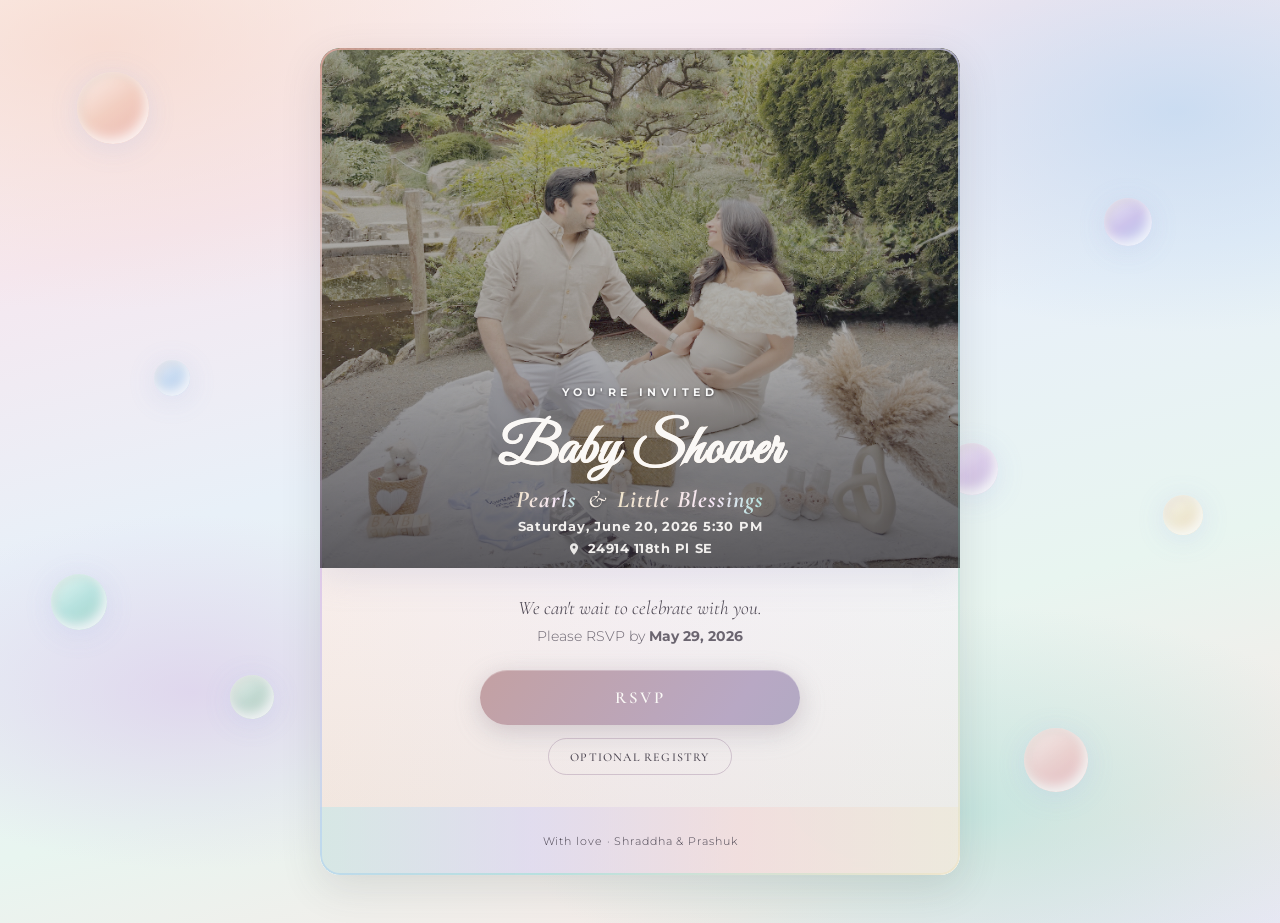
<file: babyshower/index.html>
<!DOCTYPE html>
<html lang="en">
<head>
  <meta charset="UTF-8" />
  <meta name="viewport" content="width=device-width, initial-scale=1.0" />
  <title>Baby Shower RSVP</title>
  <link rel="preconnect" href="https://fonts.googleapis.com" />
  <link rel="preconnect" href="https://fonts.gstatic.com" crossorigin />
  <link href="https://fonts.googleapis.com/css2?family=Cormorant+Garamond:ital,wght@0,400;0,600;1,400&family=Montserrat:wght@300;400;500&family=Pinyon+Script&family=Great+Vibes&display=swap" rel="stylesheet" />
  <link rel="stylesheet" href="styles.css" />
</head>
<body>
  <div class="pearls" aria-hidden="true">
    <span class="pearl pearl-1"></span>
    <span class="pearl pearl-2"></span>
    <span class="pearl pearl-3"></span>
    <span class="pearl pearl-4"></span>
    <span class="pearl pearl-5"></span>
    <span class="pearl pearl-6"></span>
    <span class="pearl pearl-7"></span>
    <span class="pearl pearl-8"></span>
  </div>

  <main class="card">
    <header class="hero">
      <img
        src="assets/baby-shower-photo.jpg"
        alt="Baby shower celebration"
        class="hero-photo"
        id="heroPhoto"
        onerror="this.src='assets/placeholder-photo.svg'"
      />
      <div class="hero-overlay">
        <p class="eyebrow">You're invited</p>
        <h1 class="hero-title">Baby Shower</h1>
        <p class="subtitle">
          <span class="subtitle-part">Pearls</span>
          <span class="subtitle-join">&amp;</span>
          <span class="subtitle-part">Little Blessings</span>
        </p>
        <p class="event-date" id="eventDate">Saturday, June 20, 2026  5:30 PM</p>
        <p class="event-address">
          <svg class="location-icon" width="14" height="14" viewBox="0 0 24 24" fill="currentColor" aria-hidden="true">
            <path d="M12 2C8.13 2 5 5.13 5 9c0 5.25 7 13 7 13s7-7.75 7-13c0-3.87-3.13-7-7-7zm0 9.5a2.5 2.5 0 1 1 0-5 2.5 2.5 0 0 1 0 5z"/>
          </svg>
          24914 118th Pl SE
        </p>
      </div>
    </header>

    <section class="invite-section" aria-label="Invitation actions">
      <p class="invite-note">We can't wait to celebrate with you.</p>
      <p class="invite-deadline">Please RSVP by <strong>May 29, 2026</strong></p>
      <div class="invite-actions">
        <button type="button" class="btn-primary" id="openRsvpBtn">RSVP</button>
        <a
          class="btn-secondary"
          href="https://www.amazon.com/baby-reg/prashuk-ajmera-august-2026-kent/1NBHJ6YVA07BQ?ref_=cm_sw_r_cp_ud_dp_0M6ZE8SPP3PTC31KHE6E"
          target="_blank"
          rel="noopener noreferrer"
        >Optional registry</a>
      </div>
    </section>

    <footer class="card-footer">
      <p>With love · Shraddha &amp; Prashuk</p>
    </footer>
  </main>

  <div class="modal" id="rsvpModal" aria-hidden="true">
    <button type="button" class="modal-backdrop" id="modalBackdrop" aria-label="Close RSVP form" tabindex="-1"></button>
    <div
      class="modal-dialog"
      role="dialog"
      aria-modal="true"
      aria-labelledby="rsvpModalTitle"
    >
      <button type="button" class="modal-close" id="closeRsvpBtn" aria-label="Close RSVP form">
        <span aria-hidden="true">&times;</span>
      </button>

      <section class="form-section">
        <h2 id="rsvpModalTitle">RSVP</h2>
        <p class="form-intro">Let us know if you can join us.</p>

        <form id="rsvpForm" novalidate>
          <div class="field">
            <label for="fullName">Full name <span class="req">*</span></label>
            <input type="text" id="fullName" name="fullName" required autocomplete="name" placeholder="Your name" />
          </div>

          <div class="field">
            <label for="phone">Phone</label>
            <input type="tel" id="phone" name="phone" autocomplete="tel" placeholder="(555) 123-4567" />
          </div>

          <div class="field">
            <label>Will you attend? <span class="req">*</span></label>
            <div class="radio-group" role="radiogroup" aria-required="true">
              <label class="radio-pill">
                <input type="radio" name="attending" value="Yes" required />
                <span>Joyfully yes</span>
              </label>
              <label class="radio-pill">
                <input type="radio" name="attending" value="No" />
                <span>Regretfully no</span>
              </label>
              <label class="radio-pill">
                <input type="radio" name="attending" value="Maybe" />
                <span>Not sure yet</span>
              </label>
            </div>
          </div>

          <div class="field" id="guestCountField">
            <label for="guestCount">Number of guests <span class="req">*</span></label>
            <select id="guestCount" name="guestCount" required>
              <option value="1">1</option>
              <option value="2">2</option>
              <option value="3">3</option>
              <option value="4">4</option>
              <option value="5">5+</option>
            </select>
          </div>

          <div class="field">
            <label for="message">Message for the parents-to-be</label>
            <textarea id="message" name="message" rows="3" placeholder="We'd love to hear from you"></textarea>
          </div>

          <button type="submit" class="submit-btn" id="submitBtn">
            <span class="btn-text">Send RSVP</span>
            <span class="btn-spinner" hidden aria-hidden="true"></span>
          </button>
        </form>

        <p id="formStatus" class="form-status" role="status" aria-live="polite"></p>
      </section>
    </div>
  </div>

  <div class="sending-overlay" id="sendingOverlay" hidden aria-hidden="true">
    <div class="overlay-content" role="status" aria-live="polite">
      <div class="overlay-spinner" aria-hidden="true"></div>
      <span class="overlay-text">Sending…</span>
    </div>
  </div>

  <script src="app.js"></script>
</body>
</html>
</file>
<file: babyshower/styles.css>
:root {
  --pearl-white: #faf8f6;
  --pearl-cream: #f3efe8;
  --pearl-blush: #e8d4d0;
  --pearl-lavender: #d8d0e4;
  --pearl-mint: #d4e8e4;
  --pearl-gold: #c9b896;
  --pearl-rose: #c4a4a8;
  --pearl-slate: #6b6570;
  --pearl-deep: #4a4450;
  --pearl-peach: #f5d4c8;
  --pearl-sky: #b8d4f0;
  --pearl-champagne: #f0e4c8;
  --pearl-coral: #e8a8a0;
  --pearl-periwinkle: #a8b8e8;
  --pearl-sage: #b8d8c8;
  --pearl-lilac: #d8c0e8;
  --pearl-seafoam: #a8e0d8;
  --iridescent: linear-gradient(
    135deg,
    var(--pearl-coral) 0%,
    var(--pearl-blush) 18%,
    var(--pearl-lilac) 36%,
    var(--pearl-sky) 54%,
    var(--pearl-seafoam) 72%,
    var(--pearl-champagne) 100%
  );
  --shadow-soft: 0 12px 40px rgba(74, 68, 80, 0.14);
  --shadow-pearl: 0 4px 28px rgba(168, 184, 232, 0.35);
  --radius: 20px;
  --font-display: "Cormorant Garamond", Georgia, serif;
  --font-script: "Pinyon Script", "Cormorant Garamond", cursive;
  --font-body: "Montserrat", system-ui, sans-serif;
}

*,
*::before,
*::after {
  box-sizing: border-box;
}

html {
  scroll-behavior: smooth;
}

body {
  margin: 0;
  min-height: 100vh;
  font-family: var(--font-body);
  font-weight: 300;
  color: var(--pearl-deep);
  background:
    radial-gradient(ellipse 75% 55% at 8% 5%, rgba(245, 212, 200, 0.7), transparent 52%),
    radial-gradient(ellipse 65% 50% at 92% 12%, rgba(184, 212, 240, 0.65), transparent 48%),
    radial-gradient(ellipse 70% 45% at 75% 88%, rgba(168, 224, 216, 0.6), transparent 50%),
    radial-gradient(ellipse 55% 40% at 15% 75%, rgba(216, 192, 232, 0.55), transparent 48%),
    radial-gradient(ellipse 50% 35% at 50% 45%, rgba(240, 228, 200, 0.4), transparent 55%),
    linear-gradient(
      165deg,
      #fdf6f2 0%,
      #f5e8f0 22%,
      #e8f0f8 45%,
      #e8f5f0 68%,
      #f5ebe8 88%,
      #ebe8f5 100%
    );
  padding: 2rem 1rem 3rem;
  position: relative;
  overflow-x: hidden;
}

/* Floating pearl orbs */
.pearls {
  position: fixed;
  inset: 0;
  pointer-events: none;
  z-index: 0;
}

.pearl {
  position: absolute;
  border-radius: 50%;
  background: radial-gradient(circle at 30% 28%, #fff 0%, rgba(255, 255, 255, 0.7) 25%, transparent 55%),
    radial-gradient(circle at 70% 75%, rgba(201, 184, 150, 0.35) 0%, transparent 50%),
    linear-gradient(145deg, #f5f0ea, #d8cfc4);
  box-shadow:
    inset -4px -6px 12px rgba(255, 255, 255, 0.9),
    inset 4px 4px 10px rgba(180, 165, 150, 0.2),
    var(--shadow-pearl);
  opacity: 0.75;
  animation: float 12s ease-in-out infinite;
}

.pearl-1 { width: 72px; height: 72px; top: 8%; left: 6%; background: linear-gradient(145deg, #fff8f4, #f0c8b8, #e8a8a0); animation-delay: 0s; }
.pearl-2 { width: 48px; height: 48px; top: 22%; right: 10%; background: linear-gradient(145deg, #f4eef8, #c8b8e8, #a8b8e8); animation-delay: -2s; }
.pearl-3 { width: 56px; height: 56px; bottom: 30%; left: 4%; background: linear-gradient(145deg, #e8fff8, #a8e0d8, #88c8b8); animation-delay: -4s; }
.pearl-4 { width: 40px; height: 40px; top: 55%; right: 6%; background: linear-gradient(145deg, #fff8f0, #f0e4c8, #e8c8a0); animation-delay: -1s; }
.pearl-5 { width: 64px; height: 64px; bottom: 12%; right: 15%; background: linear-gradient(145deg, #fff0f0, #f0c8c8, #e8a8b0); animation-delay: -3s; }
.pearl-6 { width: 36px; height: 36px; top: 40%; left: 12%; background: linear-gradient(145deg, #f0f4ff, #b8d4f0, #88b0e0); animation-delay: -5s; }
.pearl-7 { width: 52px; height: 52px; bottom: 45%; right: 22%; background: linear-gradient(145deg, #f8f0ff, #d8c0e8, #c0a8d8); animation-delay: -2.5s; }
.pearl-8 { width: 44px; height: 44px; top: 75%; left: 18%; background: linear-gradient(145deg, #f0fff4, #b8d8c8, #98c0a8); animation-delay: -6s; }

@keyframes float {
  0%, 100% { transform: translateY(0) scale(1); }
  50% { transform: translateY(-14px) scale(1.03); }
}

.card {
  position: relative;
  z-index: 1;
  max-width: 580px;
  margin: 0 auto;
  background: linear-gradient(180deg, rgba(255, 255, 255, 0.94) 0%, rgba(250, 248, 252, 0.96) 100%);
  border-radius: var(--radius);
  box-shadow:
    var(--shadow-soft),
    0 0 0 1px rgba(255, 255, 255, 0.85) inset,
    0 0 0 3px transparent;
  overflow: hidden;
  backdrop-filter: blur(10px);
}

.card::before {
  content: "";
  position: absolute;
  inset: 0;
  border-radius: inherit;
  padding: 2px;
  background: var(--iridescent);
  -webkit-mask:
    linear-gradient(#fff 0 0) content-box,
    linear-gradient(#fff 0 0);
  mask:
    linear-gradient(#fff 0 0) content-box,
    linear-gradient(#fff 0 0);
  -webkit-mask-composite: xor;
  mask-composite: exclude;
  pointer-events: none;
  z-index: 4;
  opacity: 0.75;
}

.hero {
  position: relative;
  overflow: visible;
}

.photo-frame {
  display: none;
}

.hero-photo {
  display: block;
  width: 100%;
  /* Make the image fully visible without cropping */
  /* Restore hero sizing so overlay can sit on top */
  height: min(58vh, 420px);
  min-height: 320px;
  margin: 0;
  object-fit: cover;
  object-position: center 30%;
  border-radius: 0;
  border: none;
  box-shadow:
    0 8px 32px rgba(168, 168, 200, 0.25),
    inset 0 -1px 0 rgba(255, 255, 255, 0.3);
  position: relative;
  z-index: 1;
}

.hero-overlay {
  /* Overlay on top of the hero image */
  position: absolute;
  left: 0;
  right: 0;
  bottom: 0;
  /* add extra top padding so tall glyphs aren't clipped */
  padding: 6.5rem 1.5rem 0.5rem;
  background: linear-gradient(
    to top,
    rgba(20, 18, 24, 0.56) 0%,
    rgba(20, 18, 24, 0.32) 40%,
    rgba(20, 18, 24, 0.06) 75%,
    transparent 100%
  );
  color: var(--pearl-white);
  font-weight: 700;
  text-align: center;
  z-index: 6;
  padding-left: 2rem;
  padding-right: 2rem;
  overflow: visible;
}

.eyebrow {
  font-family: var(--font-body);
  font-size: 0.7rem;
  font-weight: 700;
  letter-spacing: 0.35em;
  text-transform: uppercase;
  margin: 0 0 0.4rem;
  color: rgba(255, 255, 255, 0.96);
  opacity: 1;
  text-shadow: 0 1px 3px rgba(20, 18, 24, 0.6);
  letter-spacing: 0.4em;
}

.hero-title {
  font-family: 'Great Vibes', var(--font-script);
  font-size: 3.5rem;
  font-weight: 800;
  margin: 0;
  line-height: 1.02;
  letter-spacing: 0.01em;
  background: linear-gradient(100deg, #fff8f0 0%, #ffe8d0 35%, #f8e0c8 60%, #fff6ec 100%); */
  -webkit-background-clip: text;
  background-clip: text;
  transform-origin: center;
  display: inline-block;
  padding: 0 0.75rem;
  margin-top: 1rem;
  margin-bottom: 0.1rem;
}

.subtitle {
  display: flex;
  flex-wrap: wrap;
  align-items: baseline;
  justify-content: center;
  gap: 0.35rem 0.45rem;
  font-family: var(--font-display);
  font-style: italic;
  font-size: 1.5rem;
  margin: 0.2rem;
  line-height: 1.35;
}

.subtitle-part {
  -webkit-text-stroke: 0; /* remove stroke/border */
  text-shadow: none; /* remove strong shadow border */
  display: inline-block;
  padding: 0 0.25rem;
  transform: translateZ(0);
  font-weight: 700;
  font-style: italic;
  letter-spacing: 0.04em;
  background: linear-gradient(
    100deg,
    #fff8f0 0%,
    var(--pearl-champagne) 0%,
    #f8e8f8 65%,
    var(--pearl-seafoam) 100%
  );
  -webkit-background-clip: text;
  background-clip: text;
  color: transparent;
  filter: drop-shadow(0 0 8px rgba(245, 212, 200, 0.45));
}

.subtitle-join {
  font-weight: 500;
  font-style: italic;
  color: #fff6ec;
  opacity: 0.95;
  text-shadow: 0 1px 3px rgba(20, 18, 24, 0.45);
}

.event-date {
  font-size: 0.8rem;
  letter-spacing: 0.06em;
  margin: 0 0 0.35rem;
  opacity: 0.95;
}

.event-address {
  display: inline-flex;
  align-items: center;
  justify-content: center;
  gap: 0.4rem;
  font-size: 0.8rem;
  letter-spacing: 0.04em;
  line-height: 1.45;
  margin: 0;
  opacity: 0.95;
}

.location-icon {
  flex-shrink: 0;
  opacity: 0.95;
}

.invite-section {
  padding: 1.75rem 1.5rem 2rem;
  text-align: center;
  background:
    linear-gradient(90deg, rgba(232, 168, 160, 0.12) 0%, rgba(216, 192, 232, 0.15) 50%, rgba(184, 212, 240, 0.12) 100%),
    linear-gradient(180deg, var(--pearl-white) 0%, var(--pearl-cream) 100%);
}

.invite-note {
  font-family: var(--font-display);
  font-size: 1.2rem;
  font-style: italic;
  color: var(--pearl-deep);
  margin: 0 0 0.35rem;
}

.invite-deadline {
  font-size: 0.85rem;
  color: var(--pearl-slate);
  margin: 0 0 1.5rem;
  line-height: 1.5;
}

.invite-actions {
  display: flex;
  flex-direction: column;
  align-items: stretch;
  gap: 0.85rem;
  max-width: 20rem;
  margin: 0 auto;
}

.btn-primary,
.btn-secondary {
  display: flex;
  align-items: center;
  justify-content: center;
  width: 100%;
  padding: 1.05rem 1.5rem;
  font-family: var(--font-display);
  font-size: 1.05rem;
  font-weight: 600;
  letter-spacing: 0.14em;
  text-transform: uppercase;
  text-decoration: none;
  border-radius: 999px;
  cursor: pointer;
  transition:
    transform 0.3s cubic-bezier(0.34, 1.35, 0.64, 1),
    box-shadow 0.3s ease;
}

.btn-primary {
  color: #faf8f6;
  border: none;
  background: linear-gradient(
    125deg,
    #c4a0a0 0%,
    #b8a8c4 42%,
    #98b0c0 100%
  );
  background-size: 200% 200%;
  background-position: 0% 50%;
  box-shadow:
    0 1px 0 rgba(255, 255, 255, 0.25) inset,
    0 5px 20px rgba(196, 164, 168, 0.35),
    0 8px 28px rgba(152, 176, 192, 0.22);
}

.btn-primary:hover {
  transform: translateY(-2px);
  background-position: 100% 50%;
  box-shadow:
    0 1px 0 rgba(255, 255, 255, 0.28) inset,
    0 8px 24px rgba(196, 164, 168, 0.4),
    0 12px 32px rgba(152, 176, 192, 0.28);
}

.btn-secondary {
  width: auto;
  align-self: center;
  padding: 0.65rem 1.35rem;
  color: var(--pearl-deep);
  background: transparent;
  border: 1.5px solid rgba(168, 144, 168, 0.45);
  box-shadow: none;
  font-weight: 500;
  font-size: 0.75rem;
  letter-spacing: 0.1em;
}

.btn-secondary:hover {
  transform: translateY(-2px);
  background: rgba(255, 255, 255, 0.55);
  border-color: var(--pearl-periwinkle);
  box-shadow: 0 4px 16px rgba(168, 184, 232, 0.2);
}

.btn-primary:focus-visible {
  outline: none;
  box-shadow:
    0 4px 16px rgba(74, 68, 80, 0.2),
    0 0 0 3px #fff,
    0 0 0 5px rgba(142, 132, 148, 0.45);
}

.btn-secondary:focus-visible {
  outline: none;
  box-shadow:
    0 0 0 3px #fff,
    0 0 0 5px rgba(168, 184, 232, 0.35);
}

/* RSVP modal */
body.modal-open {
  overflow: hidden;
}

.modal {
  position: fixed;
  inset: 0;
  z-index: 200;
  display: flex;
  align-items: center;
  justify-content: center;
  padding: 1rem;
  opacity: 0;
  visibility: hidden;
  pointer-events: none;
  transition: opacity 0.3s ease, visibility 0.3s ease;
}

.modal.is-open {
  opacity: 1;
  visibility: visible;
  pointer-events: auto;
}

.modal-backdrop {
  position: absolute;
  inset: 0;
  border: none;
  padding: 0;
  background: rgba(58, 48, 72, 0.55);
  backdrop-filter: blur(8px);
  cursor: pointer;
}

.modal-dialog {
  position: relative;
  z-index: 1;
  width: 100%;
  max-width: 520px;
  max-height: min(92vh, 720px);
  overflow-y: auto;
  border-radius: var(--radius);
  background: linear-gradient(180deg, rgba(255, 255, 255, 0.98) 0%, rgba(250, 248, 252, 0.98) 100%);
  box-shadow:
    0 24px 64px rgba(58, 48, 72, 0.35),
    0 0 0 1px rgba(255, 255, 255, 0.9) inset;
  transform: translateY(16px) scale(0.97);
  transition: transform 0.35s cubic-bezier(0.34, 1.35, 0.64, 1);
}

.modal.is-open .modal-dialog {
  transform: translateY(0) scale(1);
}

/* Sending overlay shown while form is submitting */
.sending-overlay {
  position: absolute;
  inset: 0;
  display: flex;
  align-items: center;
  justify-content: center;
  background: rgba(58, 48, 72, 0.5);
  z-index: 350;
  pointer-events: auto;
  border-radius: inherit;
}

.sending-overlay[hidden] {
  display: none;
}

.overlay-content {
  display: inline-flex;
  gap: 0.6rem;
  align-items: center;
  padding: 0.6rem 1rem;
  border-radius: 999px;
  backdrop-filter: blur(6px);
  background: linear-gradient(180deg, rgba(255,255,255,0.06), rgba(255,255,255,0.03));
  box-shadow: 0 8px 28px rgba(20,18,24,0.25);
}

.overlay-spinner {
  width: 28px;
  height: 28px;
  border: 3px solid rgba(255, 255, 255, 0.35);
  border-top-color: #fff;
  border-radius: 50%;
  animation: spin 0.7s linear infinite;
}

.overlay-text {
  color: #fff;
  font-weight: 600;
  letter-spacing: 0.08em;
  text-shadow: 0 1px 2px rgba(20,18,24,0.35);
}

.modal-close {
  position: absolute;
  top: 0.65rem;
  right: 0.65rem;
  z-index: 5;
  width: 2.25rem;
  height: 2.25rem;
  display: flex;
  align-items: center;
  justify-content: center;
  border: none;
  border-radius: 50%;
  background: rgba(255, 255, 255, 0.9);
  color: var(--pearl-deep);
  font-size: 1.5rem;
  line-height: 1;
  cursor: pointer;
  box-shadow: 0 2px 12px rgba(74, 68, 80, 0.15);
  transition: background 0.2s, transform 0.2s;
}

.modal-close:hover {
  background: #fff;
  transform: scale(1.05);
}

.modal .form-section {
  border-radius: var(--radius);
  padding-top: 2.25rem;
}

.form-section {
  padding: 1.75rem 1.5rem 1.5rem;
  background:
    linear-gradient(90deg, rgba(232, 168, 160, 0.12) 0%, rgba(216, 192, 232, 0.15) 33%, rgba(184, 212, 240, 0.12) 66%, rgba(168, 224, 216, 0.12) 100%),
    linear-gradient(180deg, var(--pearl-white) 0%, var(--pearl-cream) 50%, rgba(248, 240, 252, 0.9) 100%);
}

.form-section h2 {
  font-family: var(--font-display);
  font-size: 1.85rem;
  font-weight: 600;
  margin: 0 0 0.35rem;
  text-align: center;
  background: linear-gradient(120deg, var(--pearl-deep), #7a6888, var(--pearl-slate));
  -webkit-background-clip: text;
  background-clip: text;
  color: transparent;
}

.form-intro {
  text-align: center;
  font-size: 0.85rem;
  color: var(--pearl-slate);
  margin: 0 0 1.5rem;
  line-height: 1.5;
}

.field {
  margin-bottom: 1.1rem;
}

.field label {
  display: block;
  font-size: 0.75rem;
  font-weight: 500;
  letter-spacing: 0.04em;
  text-transform: uppercase;
  color: var(--pearl-slate);
  margin-bottom: 0.4rem;
}

.req {
  color: var(--pearl-coral);
}

input[type="text"],
input[type="email"],
input[type="tel"],
select,
textarea {
  width: 100%;
  padding: 0.75rem 1rem;
  font-family: var(--font-body);
  font-size: 0.9rem;
  font-weight: 300;
  color: var(--pearl-deep);
  background: rgba(255, 255, 255, 0.85);
  border: 1px solid rgba(168, 184, 220, 0.45);
  border-radius: 12px;
  transition: border-color 0.2s, box-shadow 0.2s;
}

input:focus,
select:focus,
textarea:focus {
  outline: none;
  border-color: var(--pearl-periwinkle);
  box-shadow: 0 0 0 3px rgba(168, 184, 232, 0.28);
}

textarea {
  resize: vertical;
  min-height: 4rem;
}

.radio-group {
  display: flex;
  flex-wrap: wrap;
  gap: 0.5rem;
}

.radio-pill {
  flex: 1 1 auto;
  min-width: 120px;
  cursor: pointer;
}

.radio-pill input {
  position: absolute;
  opacity: 0;
  pointer-events: none;
}

.radio-pill span {
  display: block;
  padding: 0.65rem 0.85rem;
  text-align: center;
  font-size: 0.8rem;
  border-radius: 999px;
  border: 1px solid rgba(168, 184, 220, 0.4);
  background: rgba(255, 255, 255, 0.75);
  transition: all 0.2s;
}

.radio-pill:nth-child(1) input:checked + span {
  background: linear-gradient(135deg, var(--pearl-sage), var(--pearl-seafoam));
  border-color: transparent;
  color: var(--pearl-deep);
  font-weight: 500;
  box-shadow: 0 4px 20px rgba(168, 224, 200, 0.45);
}

.radio-pill:nth-child(2) input:checked + span {
  background: linear-gradient(135deg, var(--pearl-blush), var(--pearl-coral));
  border-color: transparent;
  color: var(--pearl-deep);
  font-weight: 500;
  box-shadow: 0 4px 20px rgba(232, 168, 160, 0.45);
}

.radio-pill:nth-child(3) input:checked + span {
  background: linear-gradient(135deg, var(--pearl-lavender), var(--pearl-periwinkle));
  border-color: transparent;
  color: var(--pearl-deep);
  font-weight: 500;
  box-shadow: 0 4px 20px rgba(168, 184, 232, 0.45);
}

.radio-pill input:focus-visible + span {
  outline: 2px solid var(--pearl-gold);
  outline-offset: 2px;
}

.submit-btn {
  width: 100%;
  margin-top: 1rem;
  padding: 1.2rem 2rem;
  font-family: var(--font-display);
  font-size: 1.15rem;
  font-weight: 600;
  letter-spacing: 0.18em;
  text-transform: uppercase;
  color: #faf8f6;
  background: linear-gradient(
    125deg,
    #c4a0a0 0%,
    #b8a8c4 42%,
    #98b0c0 100%
  );
  background-size: 200% 200%;
  background-position: 0% 50%;
  border: none;
  border-radius: 999px;
  cursor: pointer;
  position: relative;
  isolation: isolate;
  overflow: hidden;
  display: flex;
  align-items: center;
  justify-content: center;
  gap: 0.5rem;
  box-shadow:
    0 1px 0 rgba(255, 255, 255, 0.25) inset,
    0 5px 20px rgba(196, 164, 168, 0.35),
    0 8px 28px rgba(152, 176, 192, 0.22);
  transition:
    transform 0.3s cubic-bezier(0.34, 1.35, 0.64, 1),
    box-shadow 0.3s ease,
    background-position 0.5s ease;
}

.submit-btn::before {
  content: "";
  position: absolute;
  inset: 2px;
  border-radius: inherit;
  background: linear-gradient(
    180deg,
    rgba(255, 255, 255, 0.18) 0%,
    rgba(255, 255, 255, 0.04) 42%,
    transparent 55%
  );
  pointer-events: none;
  z-index: 1;
}

.submit-btn::after {
  content: "";
  position: absolute;
  top: 0;
  left: -120%;
  width: 55%;
  height: 100%;
  background: linear-gradient(
    105deg,
    transparent 0%,
    rgba(255, 255, 255, 0.08) 35%,
    rgba(255, 255, 255, 0.22) 50%,
    rgba(255, 255, 255, 0.08) 65%,
    transparent 100%
  );
  transform: skewX(-18deg);
  transition: left 0.65s cubic-bezier(0.4, 0, 0.2, 1);
  pointer-events: none;
  z-index: 2;
}

.submit-btn .btn-text {
  position: relative;
  z-index: 3;
  text-shadow: 0 1px 2px rgba(58, 48, 72, 0.3);
}

.submit-btn:hover:not(:disabled) {
  transform: translateY(-2px);
  background-position: 100% 50%;
  box-shadow:
    0 1px 0 rgba(255, 255, 255, 0.28) inset,
    0 8px 24px rgba(196, 164, 168, 0.4),
    0 12px 32px rgba(152, 176, 192, 0.28);
}

.submit-btn:hover:not(:disabled)::after {
  left: 140%;
}

.submit-btn:active:not(:disabled) {
  transform: translateY(-1px) scale(0.99);
  box-shadow: 0 3px 12px rgba(74, 68, 80, 0.22);
}

.submit-btn:focus-visible {
  outline: none;
  box-shadow:
    0 4px 16px rgba(74, 68, 80, 0.2),
    0 0 0 3px #fff,
    0 0 0 5px rgba(142, 132, 148, 0.45);
}

.submit-btn:disabled {
  opacity: 0.65;
  cursor: not-allowed;
  transform: none;
  filter: grayscale(0.15);
}

.btn-spinner {
  position: relative;
  z-index: 3;
  width: 20px;
  height: 20px;
  border: 2px solid rgba(255, 255, 255, 0.35);
  border-top-color: #fff;
  border-radius: 50%;
  animation: spin 0.7s linear infinite;
  filter: drop-shadow(0 1px 2px rgba(58, 48, 72, 0.3));
}

@keyframes spin {
  to { transform: rotate(360deg); }
}

.form-status {
  margin: 1rem 0 0;
  font-size: 0.85rem;
  text-align: center;
  min-height: 1.25rem;
}

.form-status.success {
  color: #5a7a6a;
}

.form-status.error {
  color: #9a5a5a;
}

.card-footer {
  padding: 1rem 1.5rem;
  text-align: center;
  font-size: 0.7rem;
  letter-spacing: 0.08em;
  color: var(--pearl-deep);
  background: linear-gradient(
    90deg,
    rgba(184, 216, 208, 0.55) 0%,
    rgba(200, 192, 224, 0.5) 33%,
    rgba(232, 200, 196, 0.55) 66%,
    rgba(224, 216, 184, 0.45) 100%
  );
}

@media (min-width: 540px) {
  body {
    padding: 3rem 1.5rem;
  }

  .card {
    max-width: 640px;
  }

  .hero-photo {
    height: min(62vh, 520px);
    min-height: 400px;
  }
}
</file>
